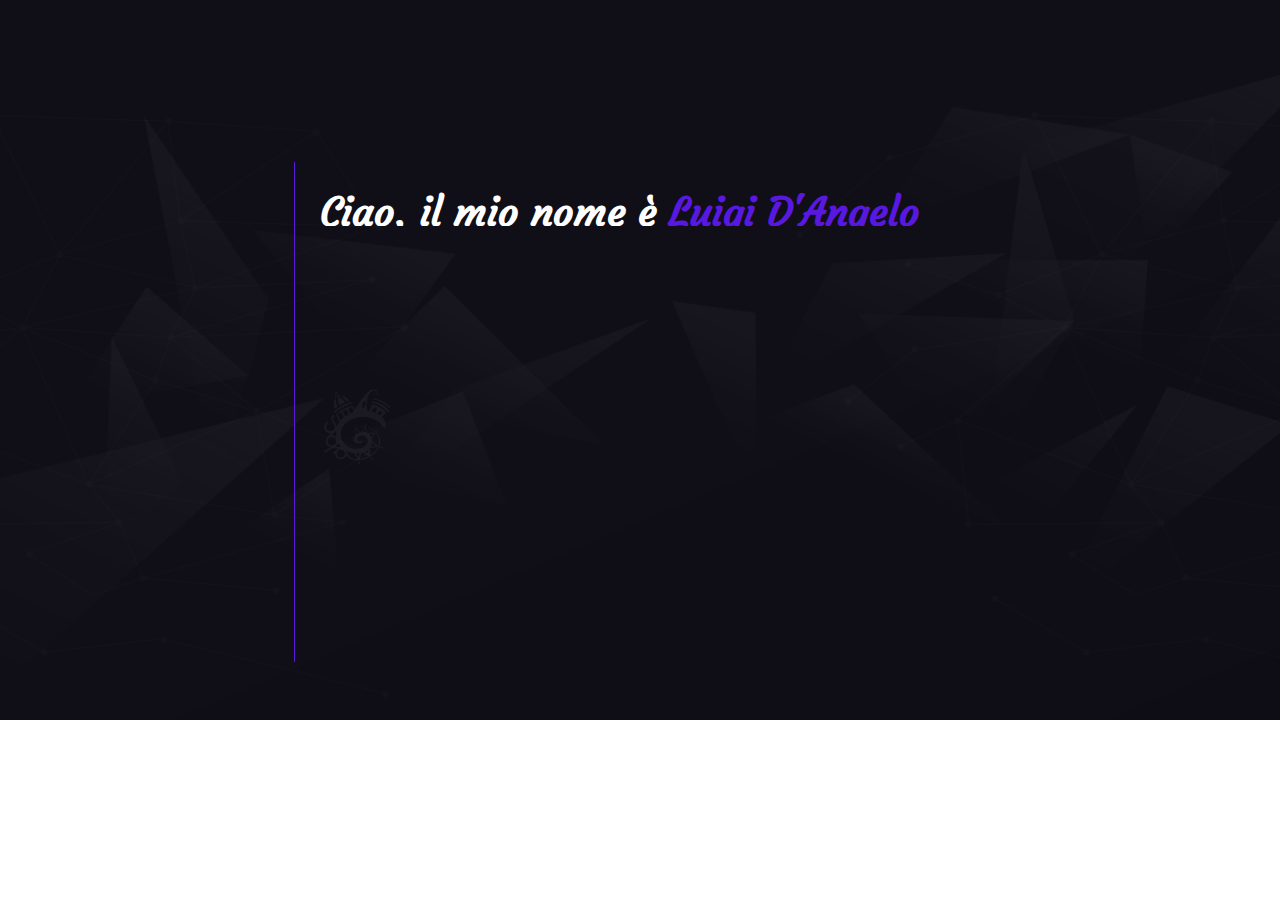
<file: index.html>
<!DOCTYPE html>

<html>
    
    <head>
    
        <link rel="stylesheet" href="Portfolio.css">
        
        <title>Portfolio</title>
        
        <script src="https://code.jquery.com/jquery-3.6.0.min.js" integrity="sha256-/xUj+3OJU5yExlq6GSYGSHk7tPXikynS7ogEvDej/m4=" crossorigin="anonymous"></script>
    
    </head>
    
    <body>
    
        <h1 class = "slide">Ciao, il mio nome è 
        <span id = "purple">Luigi D'Angelo</span> <br>
        Ho 17 anni e <br>
        Sono uno studente presso il Blaise Pascal </h1>
        
        <div class="vl"></div>
    
        <img id = "logo" class = "slideImg" src = "Logo.png">
        
        <script src="Portfolio.js"></script>
        
    </body>
    
</html>
</file>
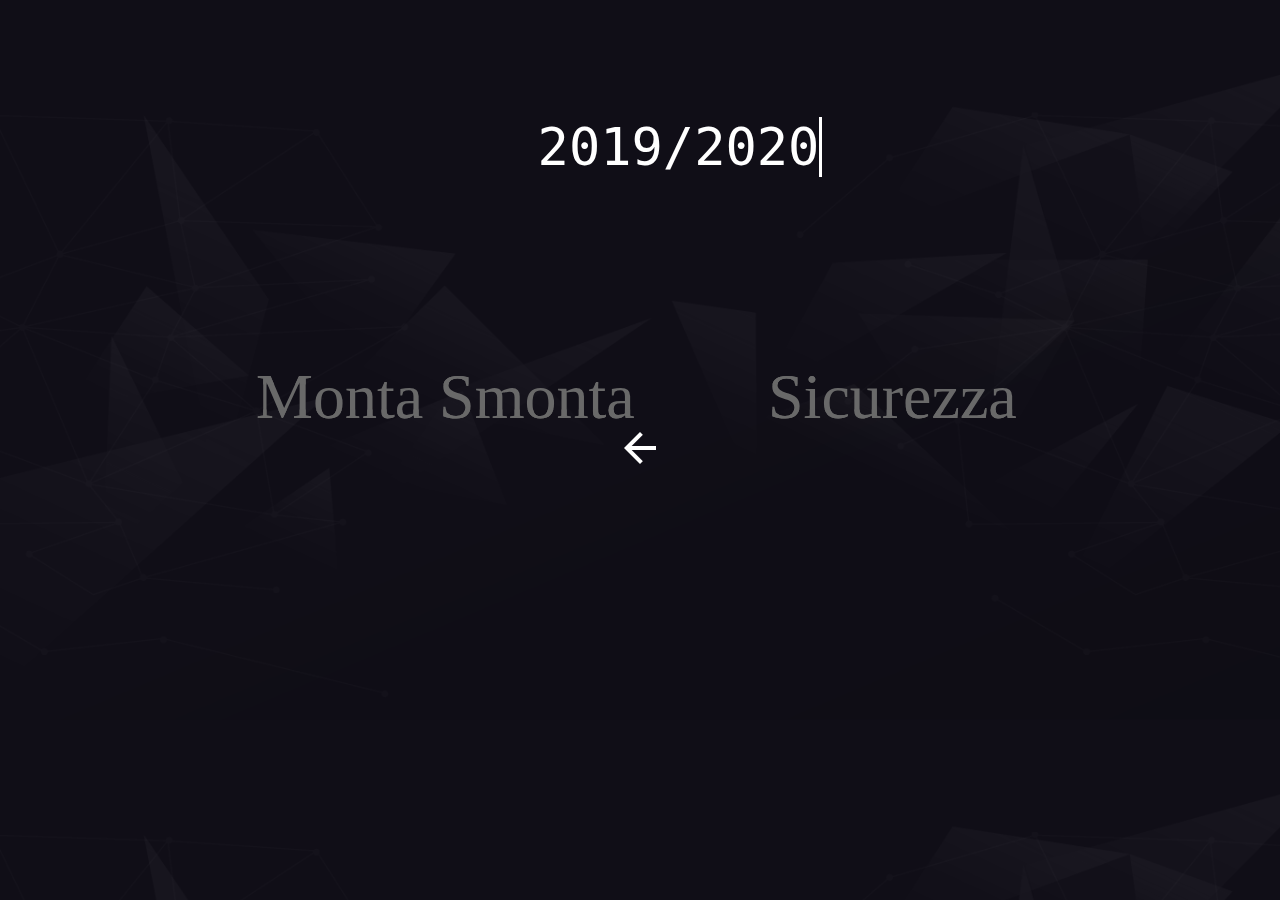
<file: 2019-2020.html>
<!DOCTYPE html>

<html>
    
    <head>
    
        <link rel="stylesheet" href="2019-2020.css">
        
        <title>2019/2020</title>
        
        <script src="https://code.jquery.com/jquery-3.6.0.min.js" integrity="sha256-/xUj+3OJU5yExlq6GSYGSHk7tPXikynS7ogEvDej/m4=" crossorigin="anonymous"></script>
    
    </head>
    
    <body>
        
        <div class="wrapper">
            <div class="typing-demo">
                2019/2020
            </div>
        </div>

        <a href = "index.html"><img src = "outline_arrow_back_white_24dp.png"></a>

        <div title="Monta Smonta" class = "glitch"><a href = "MontaSmonta.html">Monta Smonta</a></div>
        <div title="Sicurezza" class = "glitch2"><a href = "Sicurezza.html">Sicurezza</a></div>
        
    </body>
    
</html>
</file>
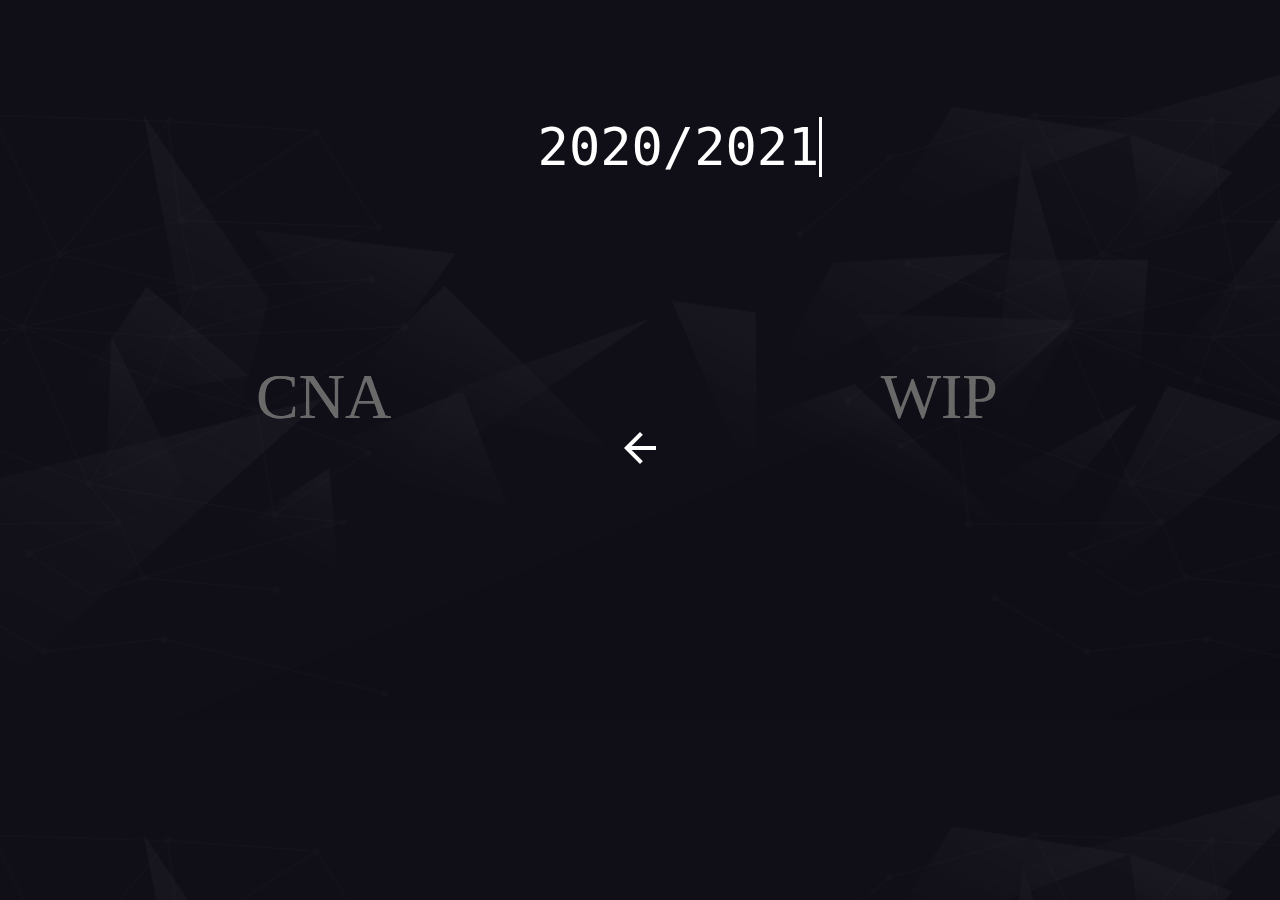
<file: 2020-2021.html>
<!DOCTYPE html>

<html>
    
    <head>
    
        <link rel="stylesheet" href="2020-2021.css">
        
        <title>2020/2021</title>
        
        <script src="https://code.jquery.com/jquery-3.6.0.min.js" integrity="sha256-/xUj+3OJU5yExlq6GSYGSHk7tPXikynS7ogEvDej/m4=" crossorigin="anonymous"></script>
    
    </head>
    
    <body>
        
        <div class="wrapper">
            <div class="typing-demo">
                2020/2021
            </div>
        </div>

        <a href = "index.html"><img src = "outline_arrow_back_white_24dp.png"></a>

        <div title="CNA" class = "glitch"><a href = "CNA.html">CNA</a></div>
        <div title="WIP" class = "glitch2"><a href = "WIP.html">WIP</a></div>
        
    </body>
    
</html>
</file>
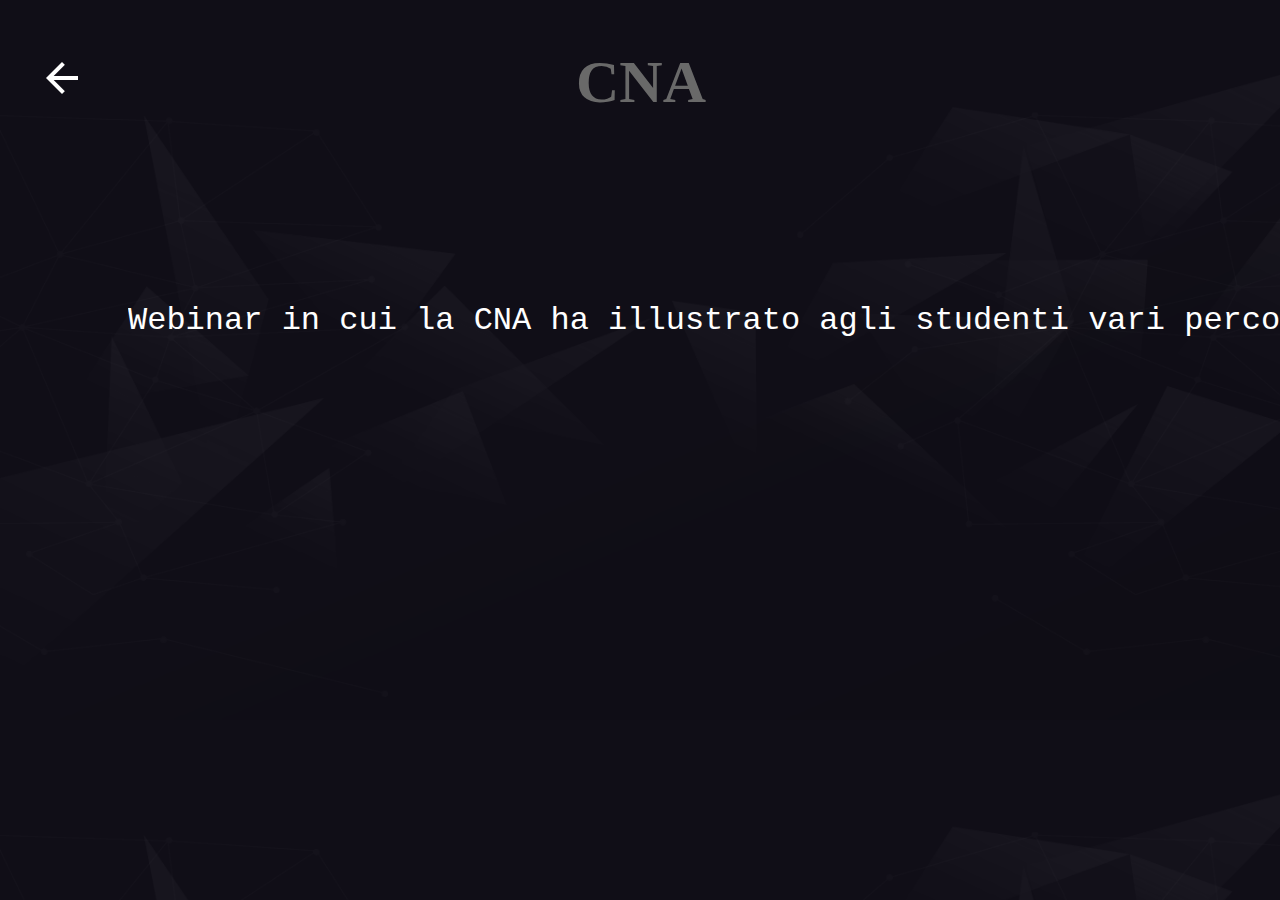
<file: CNA.html>
<!DOCTYPE html>

<html>
    
    <head>
    
        <link rel="stylesheet" href="CNA.css">
        
        <title>CNA</title>
        
        <script src="https://code.jquery.com/jquery-3.6.0.min.js" integrity="sha256-/xUj+3OJU5yExlq6GSYGSHk7tPXikynS7ogEvDej/m4=" crossorigin="anonymous"></script>
    
    </head>
    
    <body>
        
        <h1>CNA</h1>

        <div class="css-typing">
            <p>
              Webinar in cui la CNA ha illustrato agli studenti vari percorsi da intraprendere
            </p>
            <p>
              post-diploma. L'attività è durata 5 ore, durante le quali abbiamo assistito
            </p>
            <p>
              a colloqui in lingua inglese e un introduzione all'utilizzo di LinkedIn.
            </p>
          </div>
        
          <a href = "2020-2021.html"><img src = "outline_arrow_back_white_24dp.png"></a>

    </body>
    
</html>
</file>
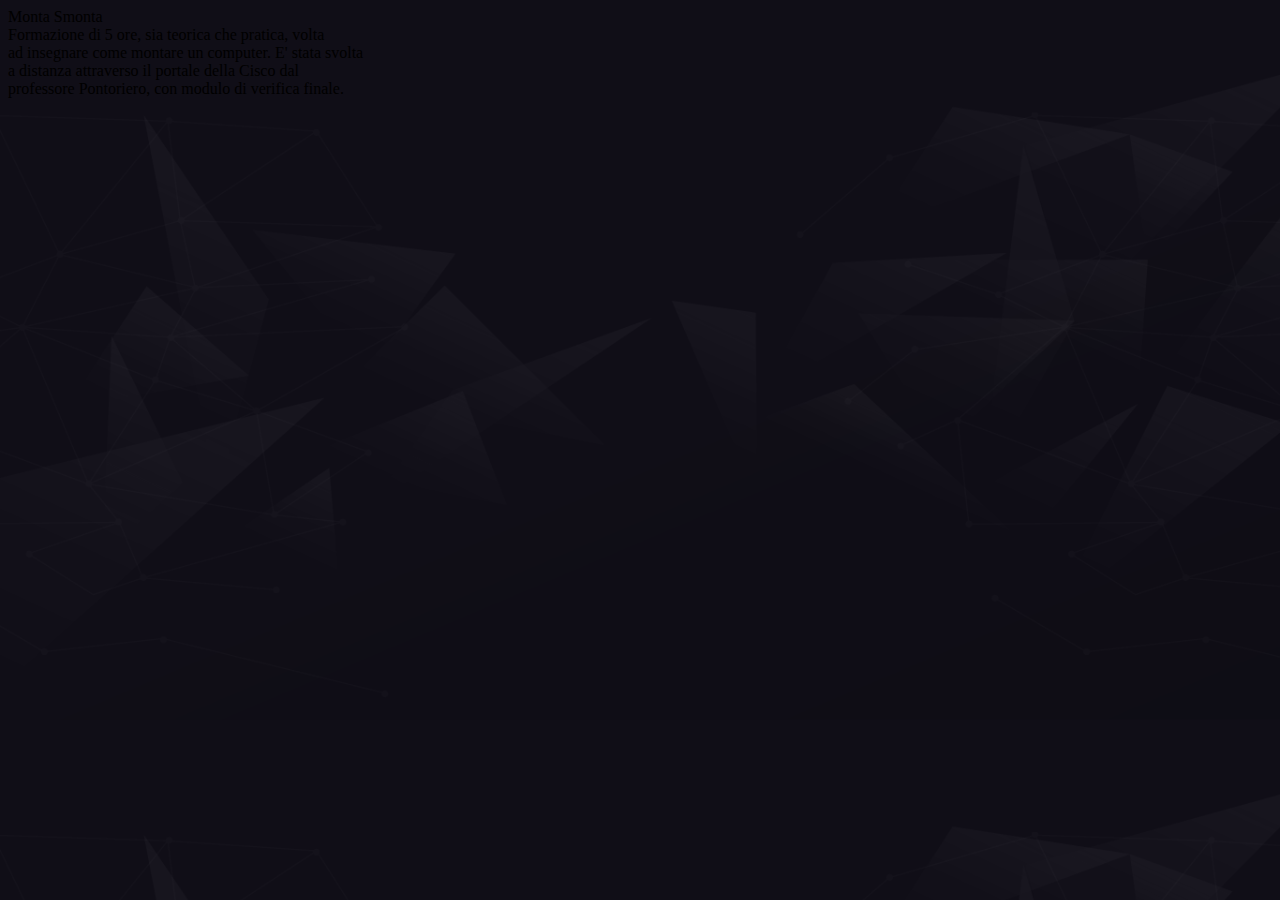
<file: MontaSmonta.html>
<!DOCTYPE html>

<html>
    
    <head>
    
        <link rel="stylesheet" href="MontaSmonta.css">
        
        <title>2019/2020</title>
        
        <script src="https://code.jquery.com/jquery-3.6.0.min.js" integrity="sha256-/xUj+3OJU5yExlq6GSYGSHk7tPXikynS7ogEvDej/m4=" crossorigin="anonymous"></script>
    
    </head>
    
    <body>
        
        <div class="wrapper">

            <div class="typing-demo">
                Monta Smonta
            </div>

            <div class="typing-demo2" id = "text1">
                Formazione di 5 ore, sia teorica che pratica, volta
            </div>

            <div class="typing-demo3" id = "text2">
                ad insegnare come montare un computer. E' stata svolta
            </div>

            <div class="typing-demo4" id = "text3">
                a distanza attraverso il portale della Cisco dal
            </div>

            <div class="typing-demo5" id = "text4">
                professore Pontoriero, con modulo di verifica finale.
            </div>

        </div>
        
    </body>
    
</html>
</file>
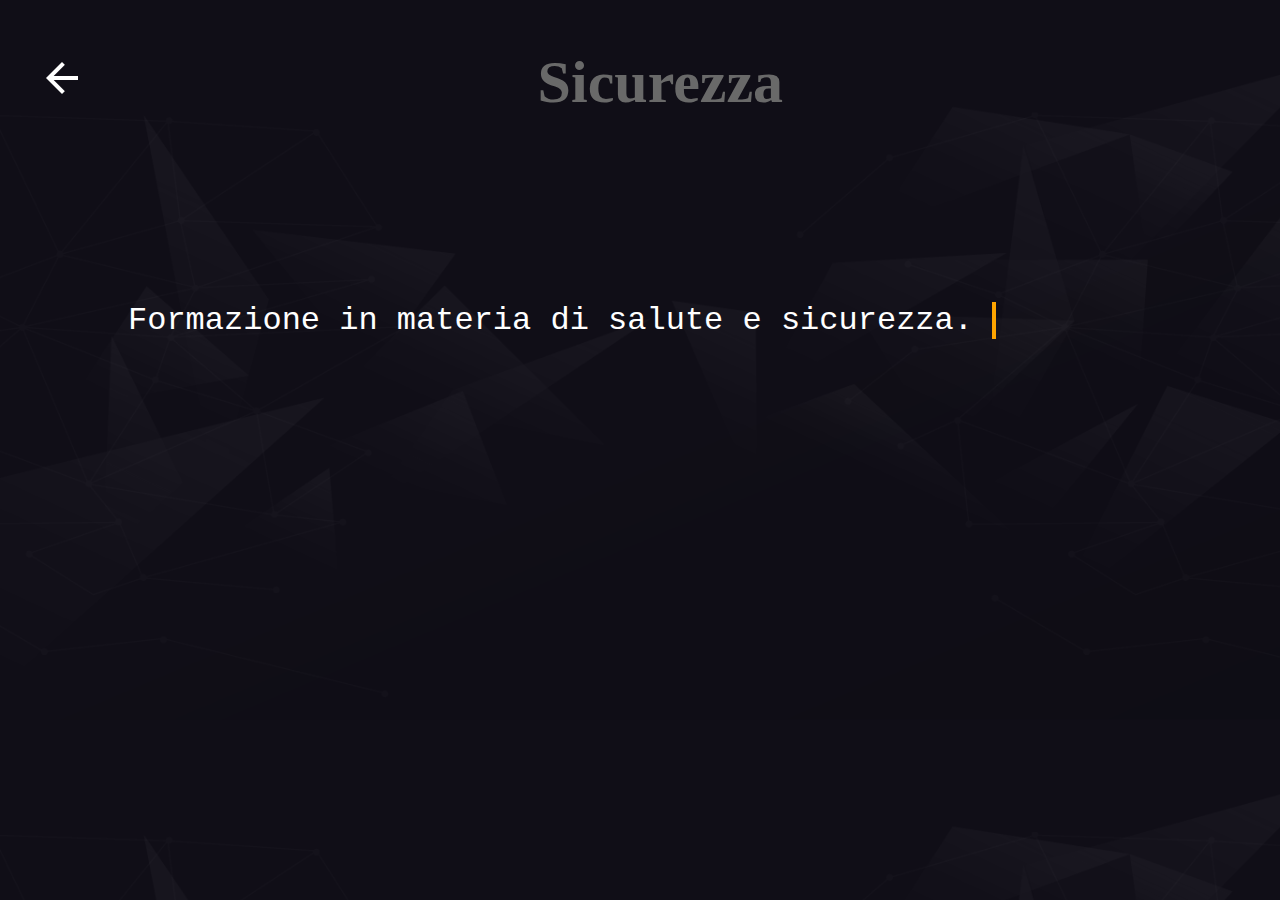
<file: Sicurezza.html>
<!DOCTYPE html>

<html>
    
    <head>
    
        <link rel="stylesheet" href="Sicurezza.css">
        
        <title>Sicurezza</title>
        
        <script src="https://code.jquery.com/jquery-3.6.0.min.js" integrity="sha256-/xUj+3OJU5yExlq6GSYGSHk7tPXikynS7ogEvDej/m4=" crossorigin="anonymous"></script>
    
    </head>
    
    <body>
        
        <h1>Sicurezza</h1>

        <div class="css-typing">
            <p>
              Formazione in materia di salute e sicurezza.
            </p>
            <p>
              Durata del corso: 2 ore.
            </p>
            <p>
              attività svolta in presenza dal professore Carpanoni.
            </p>
          </div>

          <a href = "2019-2020.html"><img src = "outline_arrow_back_white_24dp.png"></a>
        
    </body>
    
</html>
</file>
<file: Portfolio.css>
@import url('https://fonts.googleapis.com/css2?family=Courgette&display=swap');

body{
    
    background-image: url("a5d79c8.jpg");
    background-repeat: no-repeat;
    background-size: 100%;
}

h1{
    color: white;
    font-family: 'Courgette', cursive;
    font-size: 250%;
    position: absolute;
    top: 20%;
    left: 25%;
    display: none;
}

#purple{
    color: rgb(89,24,223);
}

.vl {
    border-left: 1px solid rgb(89,24,223);
    height: 500px;
    position: absolute;
    top: 18%;
    left: 23%;
}

#logo{
    width: 10%;
    position: absolute;
    top: 43%;
    left: 23%;
    /*top: 23%;
    left: 64%;*/
    display: none;
}
</file>
<file: 2019-2020.css>
html{
    scroll-behavior: smooth;
}

body{
    
    background-image: url("a5d79c8.jpg");
    background-size: 100%;

    display: flex;
    width: 100vw;
    height: 100vh;
    align-items: center;
    justify-content: center;
    margin: 0;
}

.wrapper {
    height: 100vh;
    /*This part is important for centering*/
    display: flex;
    align-items: center;
    justify-content: center;
  }
  
  .typing-demo {
    width: 9ch;
    animation: typing 2s steps(22), blink .2s step-end infinite alternate;
    white-space: nowrap;
    overflow: hidden;
    border-right: 3px solid;
    font-family: monospace;
    font-size: 4em;
    color: white;
    position: absolute;
    top: 13%;
    left: 42%;
  }
  
  @keyframes typing {
    from {
      width: 0
    }
  }
      
  @keyframes blink {
    50% {
      border-color: transparent
    }
  }

  @import url('https://fonts.googleapis.com/css?family=Fira+Mono:400');
  
  div.glitch{
    position: absolute;
    animation: glitch 1s linear infinite;
    color: dimgray;
    font-size: 400%;
    top: 40%;
    left: 20%;
  }

  div.glitch2{
    position: absolute;
    animation: glitch 1s linear infinite;
    color: dimgray;
    font-size: 400%;
    top: 40%;
    left: 60%;
  }

a:link{
    color: dimgray;
    text-decoration: none;
}

a:visited{
    color: dimgray;
    text-decoration: none;
}

a:hover{
    color: darkgrey;
    text-decoration: none;
}

a:active{
    color: darkgrey;
    text-decoration: none;
}
  
  @keyframes glitch{
    2%,64%{
      transform: translate(2px,0) skew(0deg);
    }
    4%,60%{
      transform: translate(-2px,0) skew(0deg);
    }
    62%{
      transform: translate(0,0) skew(5deg); 
    }
  }
  
  div:before,
  div:after{
    content: attr(title);
    position: absolute;
    left: 0;
  }
  
  div:before{
    animation: glitchTop 1s linear infinite;
    clip-path: polygon(0 0, 100% 0, 100% 33%, 0 33%);
    -webkit-clip-path: polygon(0 0, 100% 0, 100% 33%, 0 33%);
  }
  
  @keyframes glitchTop{
    2%,64%{
      transform: translate(2px,-2px);
    }
    4%,60%{
      transform: translate(-2px,2px);
    }
    62%{
      transform: translate(13px,-1px) skew(-13deg); 
    }
  }
  
  div:after{
    animation: glitchBotom 1.5s linear infinite;
    clip-path: polygon(0 67%, 100% 67%, 100% 100%, 0 100%);
    -webkit-clip-path: polygon(0 67%, 100% 67%, 100% 100%, 0 100%);
  }
  
  @keyframes glitchBotom{
    2%,64%{
      transform: translate(-2px,0);
    }
    4%,60%{
      transform: translate(-2px,0);
    }
    62%{
      transform: translate(-22px,5px) skew(21deg); 
    }
  }
</file>
<file: 2020-2021.css>
html{
    scroll-behavior: smooth;
}

body{
    
    background-image: url("a5d79c8.jpg");
    background-size: 100%;

    display: flex;
    width: 100vw;
    height: 100vh;
    align-items: center;
    justify-content: center;
    margin: 0;
}

.wrapper {
    height: 100vh;
    /*This part is important for centering*/
    display: flex;
    align-items: center;
    justify-content: center;
  }
  
  .typing-demo {
    width: 9ch;
    animation: typing 2s steps(22), blink .2s step-end infinite alternate;
    white-space: nowrap;
    overflow: hidden;
    border-right: 3px solid;
    font-family: monospace;
    font-size: 4em;
    color: white;
    position: absolute;
    top: 13%;
    left: 42%;
  }
  
  @keyframes typing {
    from {
      width: 0
    }
  }
      
  @keyframes blink {
    50% {
      border-color: transparent
    }
  }

  @import url('https://fonts.googleapis.com/css?family=Fira+Mono:400');
  
  div.glitch{
    position: absolute;
    animation: glitch 1s linear infinite;
    color: dimgray;
    font-size: 400%;
    top: 40%;
    left: 20%;
  }

  div.glitch2{
    position: absolute;
    animation: glitch 1s linear infinite;
    color: dimgray;
    font-size: 400%;
    top: 40%;
    left: 68.8%;
  }

a:link{
    color: dimgray;
    text-decoration: none;
}

a:visited{
    color: dimgray;
    text-decoration: none;
}

a:hover{
    color: darkgrey;
    text-decoration: none;
}

a:active{
    color: darkgrey;
    text-decoration: none;
}
  
  @keyframes glitch{
    2%,64%{
      transform: translate(2px,0) skew(0deg);
    }
    4%,60%{
      transform: translate(-2px,0) skew(0deg);
    }
    62%{
      transform: translate(0,0) skew(5deg); 
    }
  }
  
  div:before,
  div:after{
    content: attr(title);
    position: absolute;
    left: 0;
  }
  
  div:before{
    animation: glitchTop 1s linear infinite;
    clip-path: polygon(0 0, 100% 0, 100% 33%, 0 33%);
    -webkit-clip-path: polygon(0 0, 100% 0, 100% 33%, 0 33%);
  }
  
  @keyframes glitchTop{
    2%,64%{
      transform: translate(2px,-2px);
    }
    4%,60%{
      transform: translate(-2px,2px);
    }
    62%{
      transform: translate(13px,-1px) skew(-13deg); 
    }
  }
  
  div:after{
    animation: glitchBotom 1.5s linear infinite;
    clip-path: polygon(0 67%, 100% 67%, 100% 100%, 0 100%);
    -webkit-clip-path: polygon(0 67%, 100% 67%, 100% 100%, 0 100%);
  }
  
  @keyframes glitchBotom{
    2%,64%{
      transform: translate(-2px,0);
    }
    4%,60%{
      transform: translate(-2px,0);
    }
    62%{
      transform: translate(-22px,5px) skew(21deg); 
    }
  }
</file>
<file: CNA.css>
html{
    scroll-behavior: smooth;
}

body{
    
    background-image: url("a5d79c8.jpg");
    background-size: 100%;
    overflow-y: hidden;
}

.css-typing p {
  border-right: .15em solid orange;
  font-family: "Courier";
  font-size: 32px;
  white-space: nowrap;
  overflow: hidden;
  color: white;
  position: absolute;
  top: 20%;
  left: 30%;
}
.css-typing p:nth-child(1) {
  width: 48em;
  -webkit-animation: type 2s steps(40, end);
  animation: type 2s steps(40, end);
  -webkit-animation-fill-mode: forwards;
  animation-fill-mode: forwards;
  position: absolute;
  top: 30%;
  left: 10%;
}

.css-typing p:nth-child(2) {
  width: 45em;
  opacity: 0;
  -webkit-animation: type2 2s steps(40, end);
  animation: type2 2s steps(40, end);
  -webkit-animation-delay: 2s;
  animation-delay: 2s;
  -webkit-animation-fill-mode: forwards;
  animation-fill-mode: forwards;
  top: 40%;
  left: 10%;
}

.css-typing p:nth-child(3) {
  width: 43.3em;
  opacity: 0;
  -webkit-animation: type3 5s steps(20, end), blink .5s step-end infinite alternate;
  animation: type3 2s steps(20, end), blink .5s step-end infinite alternate;
  -webkit-animation-delay: 4s;
  animation-delay: 4s;
  -webkit-animation-fill-mode: forwards;
  animation-fill-mode: forwards;
  top: 50%;
  left: 10%;
}

@keyframes type {
  0% {
    width: 0;
  }
  99.9% {
    border-right: .15em solid orange;
  }
  100% {
    border: none;
  }
}

@-webkit-keyframes type {
  0% {
    width: 0;
  }
  99.9% {
    border-right: .15em solid orange;
  }
  100% {
    border: none;
  }
}

@keyframes type2 {
  0% {
    width: 0;
  }
  1% {
    opacity: 1;
  }
  99.9% {
    border-right: .15em solid orange;
  }
  100% {
    opacity: 1;
    border: none;
  }
}

@-webkit-keyframes type2 {
  0% {
    width: 0;
  }
  1% {
    opacity: 1;
  }
  99.9% {
    border-right: .15em solid orange;
  }
  100% {
    opacity: 1;
    border: none;
  }
}

@keyframes type3 {
  0% {
    width: 0;
  }
  1% {
    opacity: 1;
  }
  100% {
    opacity: 1;
  }
}

@-webkit-keyframes type3 {
  0% {
    width: 0;
  }
  1% {
    opacity: 1;
  }
  100% {
    opacity: 1;
  }
}

@keyframes blink {
  50% {
    border-color: transparent;
  }
}
@-webkit-keyframes blink {
  50% {
    border-color: tranparent;
  }
}

h1{
  color: dimgray;
  font-size: 60px;
  position: absolute;
  left: 45%;
}

img{
  position: absolute;
  top: 6%;
  left: 3%;
}

img:hover{
  transform: scale(1.1);
}
</file>
<file: MontaSmonta.css>
html{
    scroll-behavior: smooth;
}

body{
    
    background-image: url("a5d79c8.jpg");
    background-size: 100%;
    overflow-y: hidden;
}

.css-typing p {
  border-right: .15em solid orange;
  font-family: "Courier";
  font-size: 32px;
  white-space: nowrap;
  overflow: hidden;
  color: white;
  position: absolute;
  top: 20%;
  left: 30%;
}
.css-typing p:nth-child(1) {
  width: 39em;
  -webkit-animation: type 2s steps(40, end);
  animation: type 2s steps(40, end);
  -webkit-animation-fill-mode: forwards;
  animation-fill-mode: forwards;
  position: absolute;
  top: 30%;
  left: 10%;
}

.css-typing p:nth-child(2) {
  width: 36em;
  opacity: 0;
  -webkit-animation: type2 2s steps(40, end);
  animation: type2 2s steps(40, end);
  -webkit-animation-delay: 2s;
  animation-delay: 2s;
  -webkit-animation-fill-mode: forwards;
  animation-fill-mode: forwards;
  top: 40%;
  left: 10%;
}

.css-typing p:nth-child(3) {
  width: 42em;
  opacity: 0;
  -webkit-animation: type3 5s steps(20, end), blink .5s step-end infinite alternate;
  animation: type3 2s steps(20, end), blink .5s step-end infinite alternate;
  -webkit-animation-delay: 4s;
  animation-delay: 4s;
  -webkit-animation-fill-mode: forwards;
  animation-fill-mode: forwards;
  top: 50%;
  left: 10%;
}

@keyframes type {
  0% {
    width: 0;
  }
  99.9% {
    border-right: .15em solid orange;
  }
  100% {
    border: none;
  }
}

@-webkit-keyframes type {
  0% {
    width: 0;
  }
  99.9% {
    border-right: .15em solid orange;
  }
  100% {
    border: none;
  }
}

@keyframes type2 {
  0% {
    width: 0;
  }
  1% {
    opacity: 1;
  }
  99.9% {
    border-right: .15em solid orange;
  }
  100% {
    opacity: 1;
    border: none;
  }
}

@-webkit-keyframes type2 {
  0% {
    width: 0;
  }
  1% {
    opacity: 1;
  }
  99.9% {
    border-right: .15em solid orange;
  }
  100% {
    opacity: 1;
    border: none;
  }
}

@keyframes type3 {
  0% {
    width: 0;
  }
  1% {
    opacity: 1;
  }
  100% {
    opacity: 1;
  }
}

@-webkit-keyframes type3 {
  0% {
    width: 0;
  }
  1% {
    opacity: 1;
  }
  100% {
    opacity: 1;
  }
}

@keyframes blink {
  50% {
    border-color: transparent;
  }
}
@-webkit-keyframes blink {
  50% {
    border-color: tranparent;
  }
}

h1{
  color: dimgray;
  font-size: 60px;
  position: absolute;
  left: 39%;
}

img{
  position: absolute;
  top: 6%;
  left: 3%;
}

img:hover{
  transform: scale(1.1);
}
</file>
<file: Sicurezza.css>
html{
    scroll-behavior: smooth;
}

body{
    
    background-image: url("a5d79c8.jpg");
    background-size: 100%;
    overflow-y: hidden;
}

.css-typing p {
  border-right: .15em solid orange;
  font-family: "Courier";
  font-size: 32px;
  white-space: nowrap;
  overflow: hidden;
  color: white;
  position: absolute;
  top: 20%;
  left: 30%;
}
.css-typing p:nth-child(1) {
  width: 27em;
  -webkit-animation: type 2s steps(40, end);
  animation: type 2s steps(40, end);
  -webkit-animation-fill-mode: forwards;
  animation-fill-mode: forwards;
  position: absolute;
  top: 30%;
  left: 10%;
}

.css-typing p:nth-child(2) {
  width: 15em;
  opacity: 0;
  -webkit-animation: type2 2s steps(40, end);
  animation: type2 2s steps(40, end);
  -webkit-animation-delay: 2s;
  animation-delay: 2s;
  -webkit-animation-fill-mode: forwards;
  animation-fill-mode: forwards;
  top: 40%;
  left: 10%;
}

.css-typing p:nth-child(3) {
  width: 31.7em;
  opacity: 0;
  -webkit-animation: type3 5s steps(20, end), blink .5s step-end infinite alternate;
  animation: type3 2s steps(20, end), blink .5s step-end infinite alternate;
  -webkit-animation-delay: 4s;
  animation-delay: 4s;
  -webkit-animation-fill-mode: forwards;
  animation-fill-mode: forwards;
  top: 50%;
  left: 10%;
}

@keyframes type {
  0% {
    width: 0;
  }
  99.9% {
    border-right: .15em solid orange;
  }
  100% {
    border: none;
  }
}

@-webkit-keyframes type {
  0% {
    width: 0;
  }
  99.9% {
    border-right: .15em solid orange;
  }
  100% {
    border: none;
  }
}

@keyframes type2 {
  0% {
    width: 0;
  }
  1% {
    opacity: 1;
  }
  99.9% {
    border-right: .15em solid orange;
  }
  100% {
    opacity: 1;
    border: none;
  }
}

@-webkit-keyframes type2 {
  0% {
    width: 0;
  }
  1% {
    opacity: 1;
  }
  99.9% {
    border-right: .15em solid orange;
  }
  100% {
    opacity: 1;
    border: none;
  }
}

@keyframes type3 {
  0% {
    width: 0;
  }
  1% {
    opacity: 1;
  }
  100% {
    opacity: 1;
  }
}

@-webkit-keyframes type3 {
  0% {
    width: 0;
  }
  1% {
    opacity: 1;
  }
  100% {
    opacity: 1;
  }
}

@keyframes blink {
  50% {
    border-color: transparent;
  }
}
@-webkit-keyframes blink {
  50% {
    border-color: tranparent;
  }
}

h1{
  color: dimgray;
  font-size: 60px;
  position: absolute;
  left: 42%;
}

img{
  position: absolute;
  top: 6%;
  left: 3%;
}

img:hover{
  transform: scale(1.1);
}
</file>
